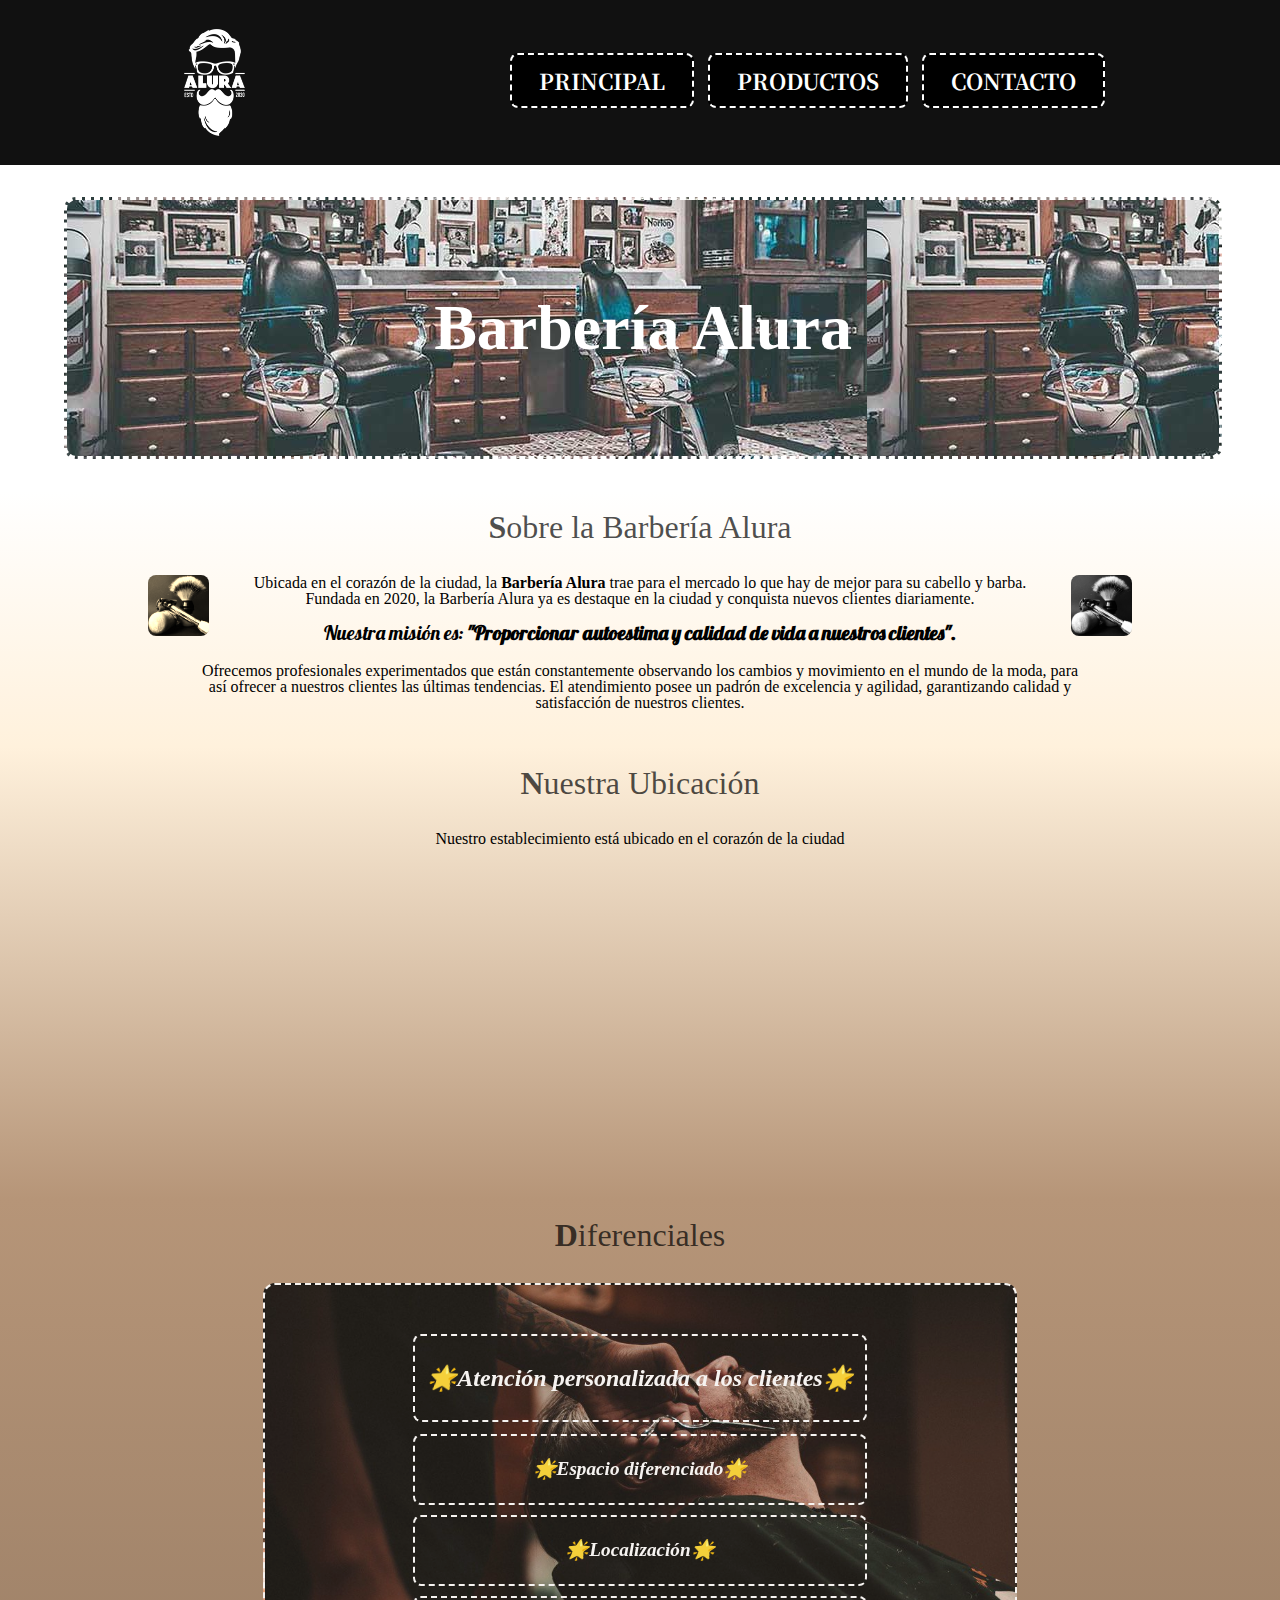
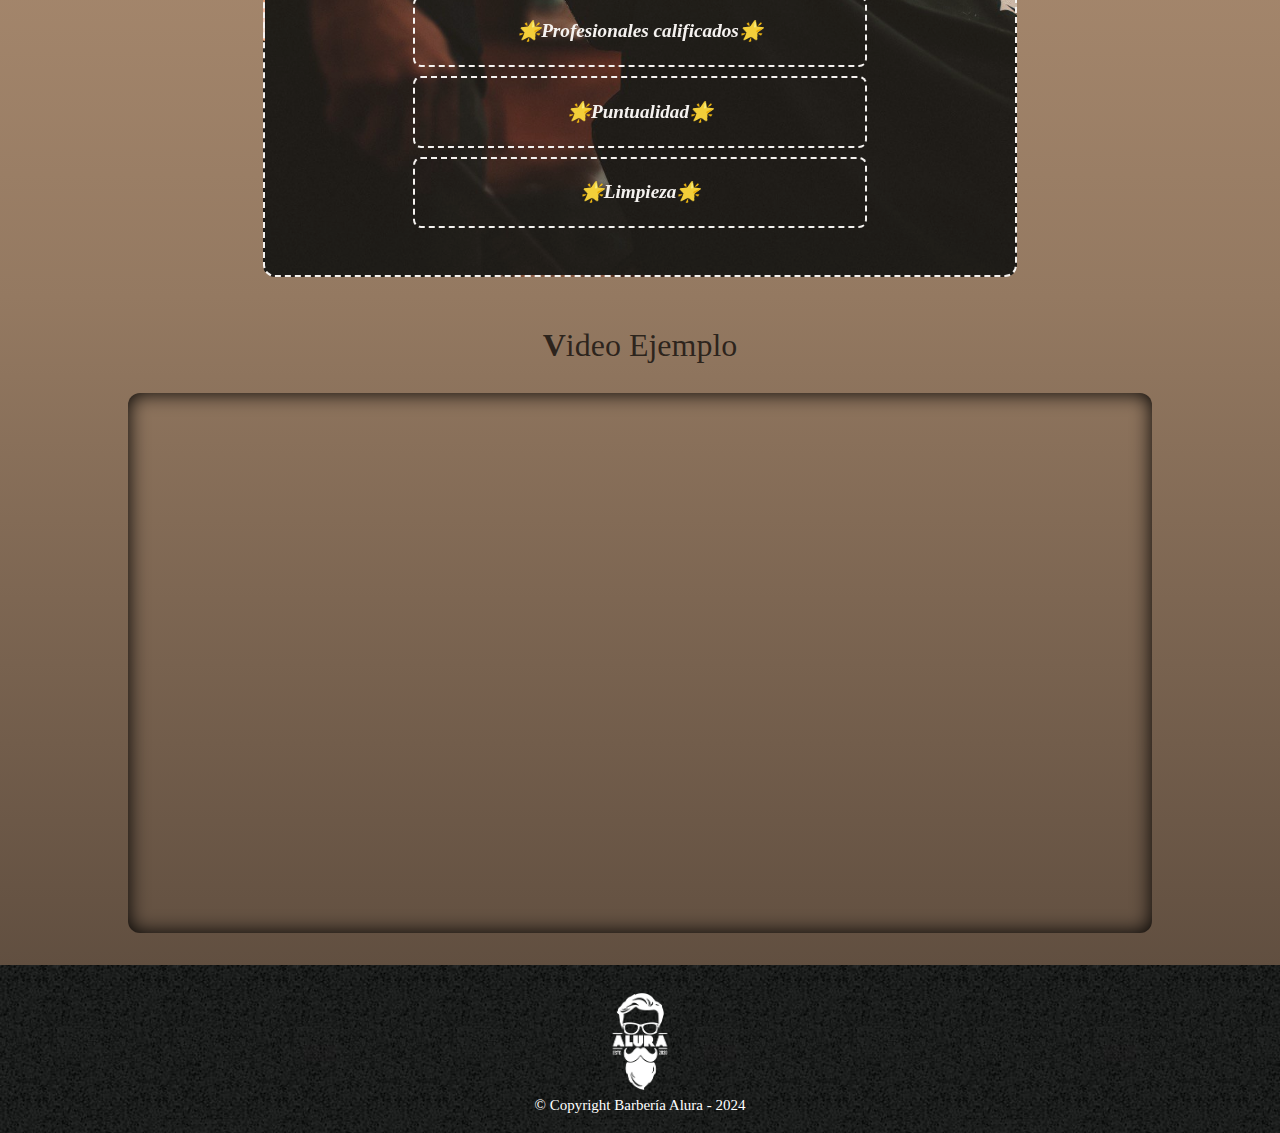
<file: index.html>
<html lang="es">
    <head>
        <meta charset="UTF-8"><!--Diccionario para reconocer que caracteres soporta el navegador-->
        <meta name="viewport" content="width=device-width, initial-scale=1.0"><!--Para que se adapte a los dispositivos moviles tambien-->
        <title>Barbería</title>
        <link rel="stylesheet" href="reset.css">
        <link rel="stylesheet" href="style.css">

        <link href="https://fonts.googleapis.com/css2?family=Abril+Fatface&family=Lobster&family=Noto+Serif+KR&display=swap" rel="stylesheet"><!--agrega una fuente desde google fonts-->
        
    </head>
    <body>
        <header><!--Encabezado-->
            <div class="caja">
                <h1 class="imgHeader"><img src="imagenes/logo.png" alt="logo"></h1>
                <nav>
                    <ul>
                        <a href="../index.html"><li id="textoHeader">Principal</li></a>
                        <a href="./productos/productos.html"><li id="textoHeader">Productos</li></a>
                        <a href="./contacto/contacto.html"><li id="textoHeader">Contacto</li></a>
                    </ul>
                </nav>
            </div>
        </header>
        <main>
            <div class="banner">
                <h1 class="titulo-barberia">Barbería Alura</h1>
            </div>
            
            <!--<img src="banner/banner.jpg" alt="banner" class="banner">-->
        
            <section class="principal">
                <h2 class="titulo-principal">Sobre la Barbería Alura</h2>
            
                <img src="imagenes/utensilios.jpg" alt="utensilios" class="utensilios">
                <img src="imagenes/utensilios.jpg" alt="utensilios" class="utensilios-2">

                <p>Ubicada en el corazón de la ciudad, la 
                <strong>Barbería Alura</strong> trae para el mercado lo que hay de mejor para su cabello y barba. Fundada en 2020, la Barbería Alura ya es destaque en la ciudad y conquista nuevos clientes diariamente. </p>

                <p id="mision"><em>Nuestra misión es: <strong>"Proporcionar autoestima y calidad de vida a nuestros clientes".</strong></em></p>
                
                <p>Ofrecemos profesionales experimentados que están constantemente observando los cambios y movimiento en el mundo de la moda, para así ofrecer a nuestros clientes las últimas tendencias. El atendimiento posee un padrón de excelencia y agilidad, garantizando calidad y satisfacción de nuestros clientes. </p>
            </section>

            <section class="mapa">
                <h3 class="titulo-principal">Nuestra Ubicación</h3>
                <p>Nuestro establecimiento está ubicado en el corazón de la ciudad</p>
                <iframe src="https://www.google.com/maps/embed?pb=!1m18!1m12!1m3!1d2993.6864765679256!2d2.1202448768431705!3d41.38089597130054!2m3!1f0!2f0!3f0!3m2!1i1024!2i768!4f13.1!3m3!1m2!1s0x12a498f576297baf%3A0x44f65330fe1b04b9!2sSpotify%20Camp%20Nou!5e0!3m2!1ses!2smx!4v1709715069242!5m2!1ses!2smx" width="400" height="300" style="border:0;" allowfullscreen="" loading="lazy" referrerpolicy="no-referrer-when-downgrade"></iframe> <!--para poner ventanas, o cualquier elemento gráfico (imagenes, videos, etc.)-->
            </section>
            
            <section class="diferenciales">
                <h3 class="titulo-principal">Diferenciales</h3>
                <ul class="lista"><!--Unorder list-->
                    <li class="items">Atención personalizada a los clientes</li>
                    <li class="items">Espacio diferenciado</li>
                    <li class="items">Localización</li>
                    <li class="items">Profesionales calificados</li>
                    <li class="items">Puntualidad</li>
                    <li class="items">Limpieza</li>
                </ul>
                <!--<ol> Es una order list-->
                <!--<img src="diferenciales.jpg" alt="diferenciales">-->
            </section>

            <section class="video">
                <h3 class="titulo-principal">Video Ejemplo</h3>
                <iframe width="560" height="315" src="https://www.youtube.com/embed/jpwr-mAy-s4?si=OBrpqFixmlVyDa-8" title="YouTube video player" frameborder="0" allow="accelerometer; autoplay; clipboard-write; encrypted-media; gyroscope; picture-in-picture; web-share" allowfullscreen></iframe>
            </section>
        </main>
        <footer>
            <img src="imagenes/logo-blanco.png" alt="logo">
            <p class="copyright">&copy Copyright Barbería Alura - 2024</p>
            <!--Se puede usar el codigo de entidad en los textos para agregar caracteres especiales como (c)-->
        </footer>
    </body>
</html>
</file>
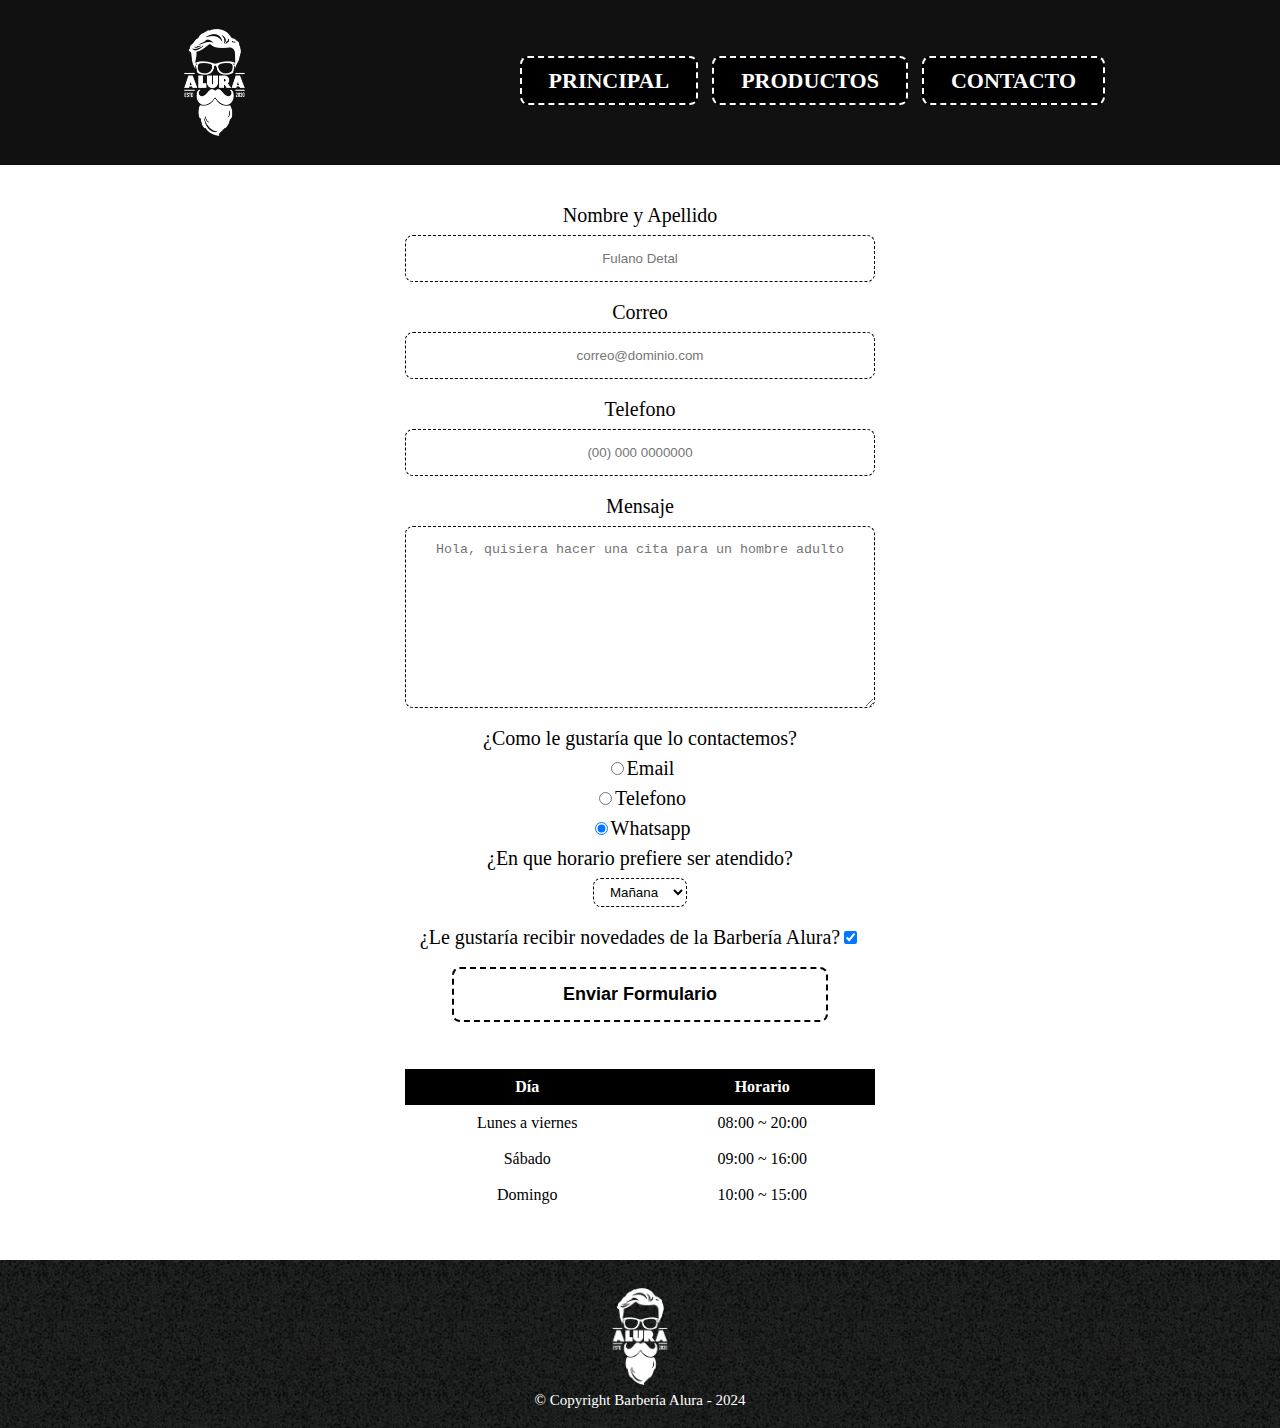
<file: contacto/contacto.html>
<html lang="es">
<head>
    <meta charset="UTF-8">
    <meta name="viewport" content="width=device-width, initial-scale=1.0">
    <title>Contacto</title>
    <link rel="stylesheet" href="../reset.css">
    <link rel="stylesheet" href="stylecont.css">
</head>
<body>
    <header><!--Encabezado-->
        <div class="caja">
            <h1 class="imgHeader"><img src="../imagenes/logo.png" alt="logo"></h1>
            <nav>
                <ul>
                    <a href="../index.html"><li id="textoHeader">Principal</li></a>
                    <a href="../productos/productos.html"><li id="textoHeader">Productos</li></a>
                    <a href="./contacto.html"><li id="textoHeader">Contacto</li></a>
                </ul>
            </nav>
        </div>
    </header>
    <main>
        <form>
            <label for="nombreApellido">Nombre y Apellido</label>
            <input type="text" id="nombreApellido" class="input-padron" required placeholder="Fulano Detal">

            <label for="correoElectronico">Correo</label>
            <input type="email" id="correoElectronico" class="input-padron" required placeholder="correo@dominio.com">

            <label for="telefono">Telefono</label>
            <input type="tel" id="telefono" class="input-padron" required placeholder="(00) 000 0000000">

            <label for="mensaje">Mensaje</label>
            <textarea id="mensaje" cols="61" rows="10" class="input-padron" required placeholder="Hola, quisiera hacer una cita para un hombre adulto"></textarea>

            <fieldset>
                <legend>¿Como le gustaría que lo contactemos?</legend>

                <label for="radio-email"><input type="radio" name="contacto" value="email" id="radio-email">Email</label>
                

                <label for="radio-telefono"><input type="radio" name="contacto" value="telefono" id="radio-telefono">Telefono</label>
                

                <label for="radio-wpp"><input type="radio" name="contacto" value="whatsapp" id="radio-wpp" checked>Whatsapp</label>
                
            </fieldset>

            <fieldset>
                <legend>¿En que horario prefiere ser atendido?</legend>
                <select>
                    <option>Mañana</option>
                    <option>Tarde</option>
                    <option>Noche</option>
                </select>
            </fieldset>

            <label class="checkbox">¿Le gustaría recibir novedades de la Barbería Alura?<input type="checkbox" checked></label>

            <input type="submit" value="Enviar Formulario" class="enviar">
        </form>
        <table>
            <thead><!--table head-->
                <tr><!--table row (fila)-->
                    <th>Día</th> <!--table data (columnas)-->
                    <th>Horario</th>
                </tr>
            </thead>
            
            <tbody><!--table body-->
                <tr>
                    <td>Lunes a viernes</td>
                    <td>08:00 ~ 20:00</td>
                </tr>
                <tr>
                    <td>Sábado</td>
                    <td>09:00 ~ 16:00</td>
                </tr>
                <tr>
                    <td>Domingo</td>
                    <td>10:00 ~ 15:00</td>
                </tr>
            </tbody>
        </table>
    </main>
    <footer>
        <img src="../imagenes/logo-blanco.png" alt="logo">
        <p class="copyright">&copy Copyright Barbería Alura - 2024</p>
        <!--Se puede usar el codigo de entidad en los textos para agregar caracteres especiales como (c)-->
    </footer>
</body>
</html>
</file>
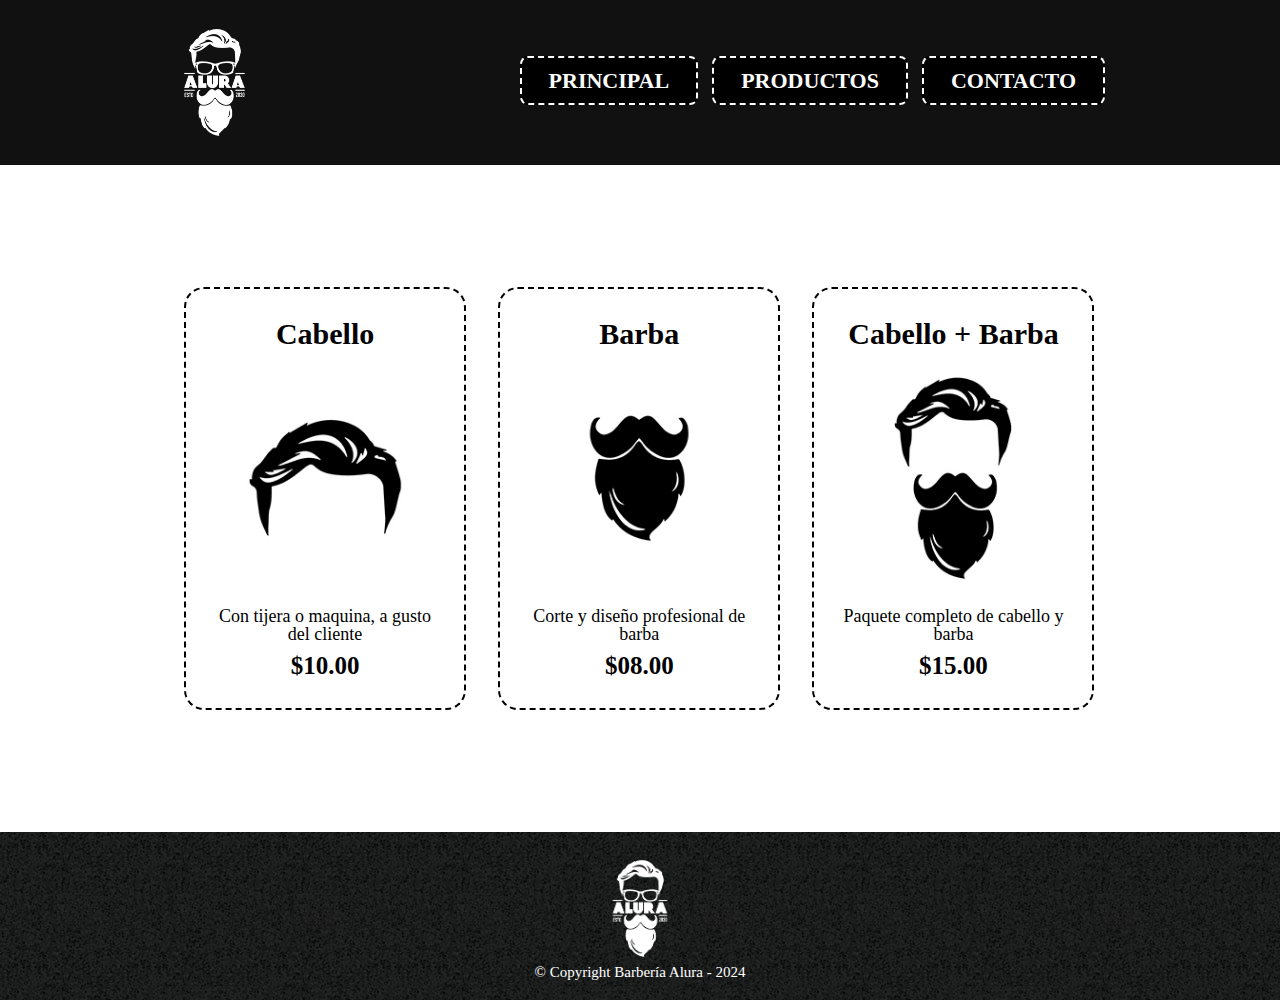
<file: productos/productos.html>
<html lang="es">
<head>
    <meta charset="UTF-8">
    <meta name="viewport" content="width=device-width, initial-scale=1.0">
    <title>Productos</title>
    <link rel="stylesheet" href="../reset.css">
    <link rel="stylesheet" href="styleProd.css">
</head>
<body>
    <header><!--Encabezado-->
        <div class="caja">
            <h1 class="imgHeader"><img src="../imagenes/logo.png" alt="logo"></h1>
            <nav>
                <ul>
                    <a href="../index.html"><li id="textoHeader">Principal</li></a>
                    <a href="./productos.html"><li id="textoHeader">Productos</li></a>
                    <a href="../contacto/contacto.html"><li id="textoHeader">Contacto</li></a>
                </ul>
            </nav>
        </div>
    </header>
    <main>
        <ul class="productos">
            <li>
                <h2>Cabello</h2>
                <img src="../imagenes/cabello.jpg" alt="cabello">
                <p class="producto-descripcion">Con tijera o maquina, a gusto del cliente</p>
                <p class="producto-precio">$10.00</p>
            </li>
            <li>
                <h2>Barba</h2>
                <img src="../imagenes/barba.jpg" alt="barba">
                <p class="producto-descripcion">Corte y diseño profesional de barba</p>
                <p class="producto-precio">$08.00</p>
            </li>
            <li>
                <h2>Cabello + Barba</h2>
                <img src="../imagenes/cabello+barba.jpg" alt="cabello_barba">
                <p class="producto-descripcion">Paquete completo de cabello y barba</p>
                <p class="producto-precio">$15.00</p>
            </li>
        </ul>
    </main>
    <footer>
        <img src="../imagenes/logo-blanco.png" alt="logo">
        <p class="copyright">&copy Copyright Barbería Alura - 2024</p>
        <!--Se puede usar el codigo de entidad en los textos para agregar caracteres especiales como (c)-->
    </footer>
</body>
</html>
</file>
<file: style.css>
/*.abril-fatface-regular {
    font-family: "Abril Fatface", serif;
    font-weight: 400;
    font-style: normal;
} */ 

header{
    padding: 20px 0;
    background: #111111;
}

.caja{
    width: 940px;
    position: relative; /*Es la posicion relativa a los elementos actuales*/
    margin: 0 auto; /*Para poner margen de 0 arriba y abajo, pero que tenga el mismo margen en izquierda y derecha*/
}

.imgHeader{
    display: inline-block;
    filter: invert();
}
.imgHeader img{
    width: 50%;
}

nav{
    position: absolute; /*Por defecto está en static, pero en absolute se acomoda en cualquier lugar que se le indique, sin importar los demás elementos*/
    top: 50px;
    right: 0;
}
nav ul{
    padding: 0;
}
nav li{
    display: inline; /*Originalmente se acomodan como: display:block, es decir que ocupen el 100% del espacio*/
    margin: 0 5px 0 5px; /*margen hacia arriba, derecha, abajo, izquierda*/
    padding: 10px 27px;
    /*border: solid white;
    border-radius: 10px;*/
    border-color: white;
    border-width: 2px;
    border-radius: 8px;
    border-style: dashed;
    background: black;
    
}

nav a{
    text-transform: uppercase; /*Para mayusculas*/
    color: white;
    font-weight: bold; /*Para negritas*/
    font-size: 22px;
    text-decoration: none; /*Para quitarle el subrayado del link*/
    font-family: "Noto Serif KR", serif;/*cambia la fuente*/
}
body{
    background: white;
}

.titulo-barberia{
    text-align: center;
    font-size: 4em;/*2 veces el tamaño por defecto*/
    margin: 1.5em;
    color: white;
    font-weight: bolder;
}

.banner{
    width: 90%;
    margin: 2em 5%;
    border-radius: 12px;
    border-width: 3px;
    border-style: dashed;
    border-color: white;
    background: url(banner/banner.jpg);
}
/*
main > p{ /*Para que el estilo se aplique solo a los hijos de la etiqueta, en lugar de hijos, nietos...
    background: red;
    text-align: center;
}

img + p{/*Primer parrafo después de una imagen, en el mismo nivel
    background: blue;
}

img ~ p{/*Para todos los parrafos después de una imagen
    background: green;
}

.principal p:not(#mision){/*Para todos los parrafos, menos para el de id=mision
    background: purple;
}*/

.principal{
    /*background: rgb(255, 241, 220);*/
    background: linear-gradient(white, rgb(255, 241, 220));
    padding: 20px 10%;
}

.titulo-principal{
    text-align: center;
    font-size: 2em;/*2 veces el tamaño por defecto*/
    margin: 0 0 1em;
    clear: left; /*para limpiar las configuraciones desde la izquierda, como float: left*/
    color: rgba(0,0,0,0.7);/*la "a" agrega la opacidad del texto*/
    /*text-shadow: 2px 2px 10px white;/*Para agregar sombra al texto*/
}

.titulo-principal::first-letter{/*para cambiar solo la primera letra*/
    font-weight: bold;
}
/*
p::first-line{/*Para cambiar solo la primera fila de un parrafo
    font-style: italic;
}*/
/*
.titulo-principal::before{/*Para cambiar inicio o fin de un texto
    content: "[";
}*/
/*
.titulo-principal::after{
    content: "]";
}*/

.utensilios{
    width: 6%;
    float:left;/*para poner el elemento como si flotara*/
    margin: 0 20px;
    filter: sepia();
    border-radius: 8px;
}

.utensilios-2{
    width: 6%;
    float: right;
    margin: 0 20px;
    filter: grayscale();
    border-radius: 8px;
}

.principal p{
    text-align: center;
    margin: 0 4em 1em 4em;
}

.principal strong{
    /*color: rgb(255, 255, 0);*/
    font-weight: bold;
}

/*em strong{/*combinacion de etiquetas
    color: #ff0000;/*o color: red;
}*/
.principal em{
    /*font-style: italic;*/
    font-family: "Lobster", sans-serif;
}

#mision{
    font-size: 20px;
}

.mapa{
    padding: 20px;
    background: linear-gradient(rgb(255, 241, 220), rgb(182, 149, 120));
}
.mapa p{
    text-align: center;
}
.mapa iframe{
    width: 60%;
    margin: 1em 20%;
    border-radius: 12px;
}

.diferenciales{
    color: white;
    background: linear-gradient(rgb(182, 149, 120), rgb(148, 121, 97));/*se puede poner deg 45 por ejemplo, para que el gradiente se haga con angulo de 45°
    O poner despues de cada color un 50% para que ese color ocupe un 50% del gradiente*/
    /*background: radial-gradient(); Esto es para poner un gradiente circular*/
    padding: 20px;
    text-align: center;
}

.items{
    font-style: italic; /*El italico es cursiva*/
    padding: 1em 0.5em;
    font-weight: bold;
    font-size: 1.2em;
    color: white;
    border-width: 2px;
    border-color: white;
    border-style: dashed;
    border-radius: 8px;
    margin: 0.5em 0;
    line-height: 1.5;
}

.items::before, .items::after{
    content: "🌟";
}

.lista{
    display: inline-block; /*Para que ocupe solo el espacio del contenido*/
    vertical-align:top;/*Para alinear arriba*/
    /*width: 60%;*/
    /*margin-right: 15%;*/
    text-align: center;
    padding: 3% 12%;
    /*margin: 0 5%;*/
    background-image: url(diferenciales.jpg);
    background-size: cover;/*para que la imagen cubra todo el contenedor*/
    border-radius: 12px;
    border-width: 2px;
    border-style: dashed;
    border-color: white;
    opacity: 90%;/*Para ponerle cierta opacidad (dejar o no pasar luz)*/
}
/*
.diferenciales img{
    width: 50%;
    margin: 2px 25%;
}*/


.video{
    background: linear-gradient(rgb(148, 121, 97), rgb(97, 79, 64));
    width: calc(90% - 10%);/*Para hacer calculos, en lugar de datos absolutos, se pueden hacer entre porcentajes, pixeles, etc...*/
    padding: 2em 10%;
    color: white;
    /*box-shadow: inset 0 0 50px black; /*Para poner la sombra interna, desde el centro, con un alcance de 50px*/
}
.video iframe{
    width: 100%;
    height: 60%;
    border-radius: 12px;
    /*box-shadow: 0 10px 50px 10px black, 0 -10px 50px 10px white;/*sombra horizontal, sombra vertical, difuminacion, alcance de sombra, color
    Por defecto la sombra horizontal se pone a la derecha y la vertical a la izquierda, con el negativo se puede cambiar
    Y se pueden agregar varias sombras, separadas por una coma*/
    box-shadow: inset 0 0 20px black;
}

footer{
    width: 100%;
    position: absolute;
    /*bottom: 0;*/
    background: url(./imagenes/bg.jpg);
    text-align: center;
    padding: 20px 0;
}
footer img{
    width: 80px;
}
.copyright{
    font-size: 15px;
    color: white;
}

nav li:hover{
    filter: invert();
}
/*nav a:hover{/*Capturar movimiento del mouse
    color: red;
    /*text-decoration: underline;
}*/

.items:hover{
    background-color: black;
    cursor:cell;
}

.items:first-child{/*para cambiarle una propiedad solo al ultimo item
    con nth-child() se puede cambiar especificamente el elemento que queremos*/
    font-size: 1.5em;
}

.lista:hover{
    opacity: 1;
    transition: 200ms;
}

/*Media Queries sirven para cambiar condiciones*/

@media screen and (max-width:960px){/*Si es una pantalla hasta 480px...*/
    .caja{
        width: auto;
        margin-bottom: 1em;
    }
    .imgHeader{
        display: block;
        margin: 0 calc(95vw/2) 1em calc(95vw/2);
        padding-bottom: 1em;
    }
    .imgHeader img{
        width: 5vw;
        /* margin: 0 calc(85% / 2) 20px calc(85% / 2); */
    }
    nav{
        position: static;
    }
    nav ul{
        display: flex;
        justify-content: space-around;
    }
}
@media screen and (max-width:610px){
    .caja{
        width: auto;
    }
    .imgHeader{
        display: block;
        margin: 0 calc(90vw/2) 1em calc(90vw/2);
    }
    .imgHeader img{
        width: 10vw;
    }
    nav{
        position: static;
    }
    nav ul{
        display: block;
    }
    nav li{
        display: block;
        margin: 10px 15%;
    }
    nav a{
        text-align: center;
    }
    .mapa iframe{
        width: 80%;
        margin: 1em 10%;
    }
    .video iframe{
        height: auto;
    }
}
</file>
<file: contacto/stylecont.css>
header{
    padding: 20px 0;
    background: #111111;
}

.caja{
    width: 940px;
    position: relative; /*Es la posicion relativa a los elementos actuales*/
    margin: 0 auto; /*Para poner margen de 0 arriba y abajo, pero que tenga el mismo margen en izquierda y derecha*/
}

.imgHeader{
    display: inline-block;
    filter: invert();
}
.imgHeader img{
    width: 50%;
}

nav{
    position: absolute; /*Por defecto está en static, pero en absolute se acomoda en cualquier lugar que se le indique, sin importar los demás elementos*/
    top: 50px;
    right: 0;
}
nav ul{
    padding: 0;
}
nav li{
    display: inline; /*Originalmente se acomodan como: display:block, es decir que ocupen el 100% del espacio*/
    margin: 0 5px 0 5px; /*margen hacia arriba, derecha, abajo, izquierda*/
    padding: 10px 27px;
    /*border: solid white;
    border-radius: 10px;*/
    border-color: white;
    border-width: 2px;
    border-radius: 8px;
    border-style: dashed;
    background: black;
    
}

nav a{
    text-transform: uppercase; /*Para mayusculas*/
    color: white;
    font-weight: bold; /*Para negritas*/
    font-size: 22px;
    text-decoration: none; /*Para quitarle el subrayado del link*/
    font-family: "Noto Serif KR", serif;/*cambia la fuente*/
}

main{
    width: 940px;
    margin: 0 auto;
}

form{
    margin: 40px 0;
    text-align: center;
}

form label, form legend{
    display: block;
    font-size: 20px;
    margin: 0 0 10px;
}

.input-padron{
    display: block;
    margin: 0 auto 20px auto;
    padding: 15px 15px;
    width: 50%;
    text-align: center;
    border-width: 1px;
    border-radius: 8px;
    border-color: black;
    border-style: dashed;
}

select{
    width: 10%;
    padding: 5px;
    cursor: pointer;
    text-align: center;
    background: white;
    border-radius: 8px;
    border-color: black;
    border-style: dashed;
}

.checkbox{
    margin: 20px 0;
}

.enviar{
    width: 40%;
    padding: 15px;
    border-radius: 8px;
    border-color: black;
    border-style:dashed;
    font-size: 18px;
    font-weight: bold;
    color: black;
    background: white;
    transition: 0.2s; /*para que la transición entre las propiedades actuales y el hover sean más lentas*/
    cursor: pointer;
}

table{
    width: 50%;
    margin: 5% auto;
    text-align: center;
}
thead{
    background: black;
    color: white;
    font-weight: bold;
}
td, th{
    padding: 10px 20px;
}

footer{
    width: 100%;
    position: absolute;
    /*bottom: 0;*/
    background: url(../imagenes/bg.jpg);
    text-align: center;
    padding: 20px 0;
}
footer img{
    width: 80px;
}
.copyright{
    font-size: 15px;
    color: white;
}

nav li:hover{
    filter: invert();
}

.enviar:hover{
    background: black;
    color: white;
    border-color: white;
    transform: scale(1.1); /*para cambiar el tamaño del elemento
    también se puede hacer: transform: rotate(70deg)
    si se quieren hacer las transformaciones juntas se tienen que poner contiguas*/
}

@media screen and (max-width:960px){
    main{
        width: auto;
    }
    .caja{
        width: auto;
        margin-bottom: 1em;
    }
    .imgHeader{
        display: block;
        margin: 0 calc(95vw/2) 1em calc(95vw/2);
        padding-bottom: 1em;
    }
    .imgHeader img{
        width: 5vw;
        /* margin: 0 calc(85% / 2) 20px calc(85% / 2); */
    }
    nav{
        position: static;
    }
    nav ul{
        display: flex;
        justify-content: space-around;
    }
}

/* @media screen and (max-width:480px){/*Si es una pantalla hasta 480px...
    .caja{
        width: auto;
    }
    .imgHeader{
        display: block;
    }
    .imgHeader img{
        width: 15%;
        margin: 0 calc(85% / 2) 20px calc(85% / 2);
    }
    nav{
        position: static;
    }
    nav li{
        display: block;
        margin: 10px 15%;
    }
    nav a{
        text-align: center;
    }
} */
@media screen and (max-width:610px){
    .caja{
        width: auto;
    }
    .imgHeader{
        display: block;
        margin: 0 calc(90vw/2) 1em calc(90vw/2);
    }
    .imgHeader img{
        width: 10vw;
    }
    nav{
        position: static;
    }
    nav ul{
        display: block;
    }
    nav li{
        display: block;
        margin: 10px 15%;
    }
    nav a{
        text-align: center;
    }
}
</file>
<file: productos/styleProd.css>
header{
    padding: 20px 0;
    background: #111111;
}
body{
    height:100%;
}

.caja{
    width: 940px;
    position: relative; /*Es la posicion relativa a los elementos actuales*/
    margin: 0 auto; /*Para poner margen de 0 arriba y abajo, pero que tenga el mismo margen en izquierda y derecha*/
}

.imgHeader{
    display: inline-block;
    filter: invert();
}
.imgHeader img{
    width: 50%;
}

nav{
    position: absolute; /*Por defecto está en static, pero en absolute se acomoda en cualquier lugar que se le indique, sin importar los demás elementos*/
    top: 50px;
    right: 0;
}
nav ul{
    padding: 0;
}
nav li{
    display: inline; /*Originalmente se acomodan como: display:block, es decir que ocupen el 100% del espacio*/
    margin: 0 5px 0 5px; /*margen hacia arriba, derecha, abajo, izquierda*/
    padding: 10px 27px;
    /*border: solid white;
    border-radius: 10px;*/
    border-color: white;
    border-width: 2px;
    border-radius: 8px;
    border-style: dashed;
    background: black;
    
}

nav a{
    text-transform: uppercase; /*Para mayusculas*/
    color: white;
    font-weight: bold; /*Para negritas*/
    font-size: 22px;
    text-decoration: none; /*Para quitarle el subrayado del link*/
    font-family: "Noto Serif KR", serif;/*cambia la fuente*/
}
main{
    /*height: 67%;*/
    margin: 8vh auto;
}
.productos{
    width: 940px;
    margin: auto;
    padding: 50 0;
    position: relative;
    /* top: 10%; */
}
.productos li{
    display: inline-block;
    text-align: center;
    width: 30%;
    vertical-align: top;
    margin: 0 1.5%;
    padding: 30px 20px;
    box-sizing: border-box; /*para definir un tamaño de caja de acuerdo a el tamaño ya definido*/
    border: 2px dashed black; /*width style color*/
    border-radius: 20px;
}
.productos img{
    width:100%;
}
.productos h2{
    font-size: 30px;
    font-weight: bold;
    margin-bottom: 10px;
}

.producto-descripcion{
    font-size: 18px;
    margin-top: 10px;
}

.producto-precio{
    font-size: 25px;
    font-weight: bold;
    margin-top: 10px;
}

footer{
    width: 100%;
    position: absolute;
    /* bottom: 0; */
    background: url(../imagenes/bg.jpg);
    text-align: center;
    padding: 20px 0;
}
footer img{
    width: 80px;
}
.copyright{
    font-size: 15px;
    color: white;
}

nav li:hover{
    filter: invert();
}

.productos li:hover{
    background: black;
    color: white;
    border-color: white;
}
.productos li:hover img{
    filter: invert();
}
.productos li:hover h2{
    font-size: 33px;
}

.productos li:active{
    border: solid red;
}

@media screen and (max-width:960px){
    .caja{
        width: auto;
        margin-bottom: 1em;
    }
    .imgHeader{
        display: block;
        margin: 0 calc(95vw/2) 1em calc(95vw/2);
        padding-bottom: 1em;
    }
    .imgHeader img{
        width: 5vw;
        /* margin: 0 calc(85% / 2) 20px calc(85% / 2); */
    }
    nav{
        position: static;
    }
    nav ul{
        display: flex;
        justify-content: space-around;
    }
    .productos{
        display: flex;
        width: auto;
    }
    .productos li{
        flex-grow: 1;
    }
}
@media screen and (max-width:610px){
    .caja{
        width: auto;
    }
    .imgHeader{
        display: block;
        margin: 0 calc(90vw/2) 1em calc(90vw/2);
    }
    .imgHeader img{
        width: 10vw;
    }
    nav{
        position: static;
    }
    nav ul{
        display: block;
    }
    nav li{
        display: block;
        margin: 10px 15%;
    }
    nav a{
        text-align: center;
    }
    .productos{
        flex-direction: column;
        align-items: center;
        gap: 10px;
    }
    .productos li{
        width: 60%;
    }
    main{
        margin: 0;
    }
}
</file>
